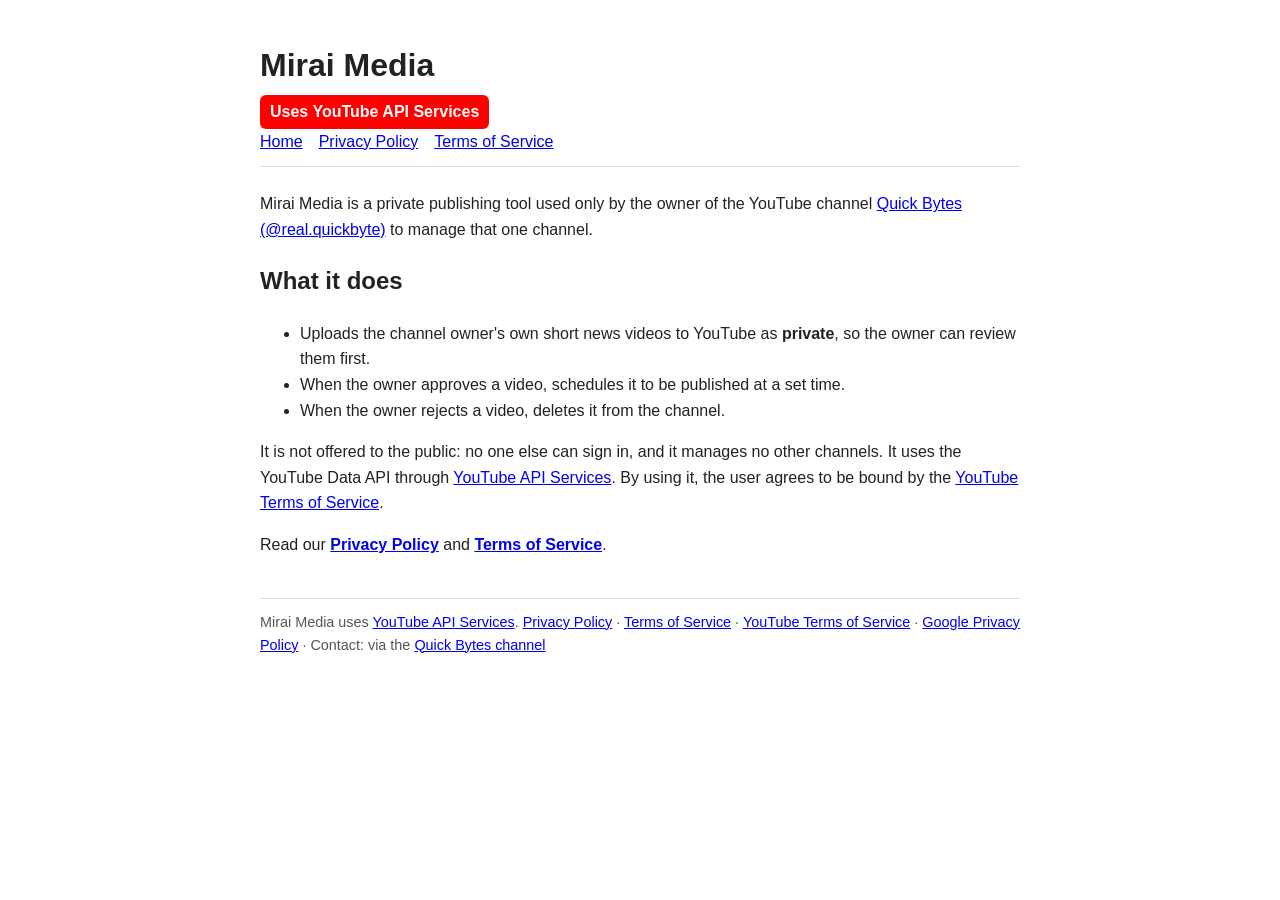
<file: index.html>
<!doctype html><html lang="en"><head><meta charset="utf-8"><meta name="viewport" content="width=device-width,initial-scale=1"><title>Mirai Media</title><link rel="stylesheet" href="style.css"></head><body>
<header><h1>Mirai Media</h1><span class="yt">Uses YouTube API Services</span><br><nav><a href="index.html">Home</a><a href="privacy.html">Privacy Policy</a><a href="terms.html">Terms of Service</a></nav></header>
<p>Mirai Media is a private publishing tool used only by the owner of the YouTube channel
<a href="https://www.youtube.com/@real.quickbyte">Quick Bytes (@real.quickbyte)</a> to manage that one channel.</p>
<h2>What it does</h2>
<ul>
<li>Uploads the channel owner's own short news videos to YouTube as <b>private</b>, so the owner can review them first.</li>
<li>When the owner approves a video, schedules it to be published at a set time.</li>
<li>When the owner rejects a video, deletes it from the channel.</li>
</ul>
<p>It is not offered to the public: no one else can sign in, and it manages no other channels.
It uses the YouTube Data API through <a href="https://developers.google.com/youtube">YouTube API Services</a>.
By using it, the user agrees to be bound by the <a href="https://www.youtube.com/t/terms">YouTube Terms of Service</a>.</p>
<p>Read our <a href="privacy.html"><b>Privacy Policy</b></a> and <a href="terms.html"><b>Terms of Service</b></a>.</p>
<footer>Mirai Media uses <a href="https://developers.google.com/youtube">YouTube API Services</a>. <a href="privacy.html">Privacy Policy</a> · <a href="terms.html">Terms of Service</a> · <a href="https://www.youtube.com/t/terms">YouTube Terms of Service</a> · <a href="https://policies.google.com/privacy">Google Privacy Policy</a> · Contact: via the <a href="https://www.youtube.com/@real.quickbyte/about">Quick Bytes channel</a></footer></body></html>
</file>
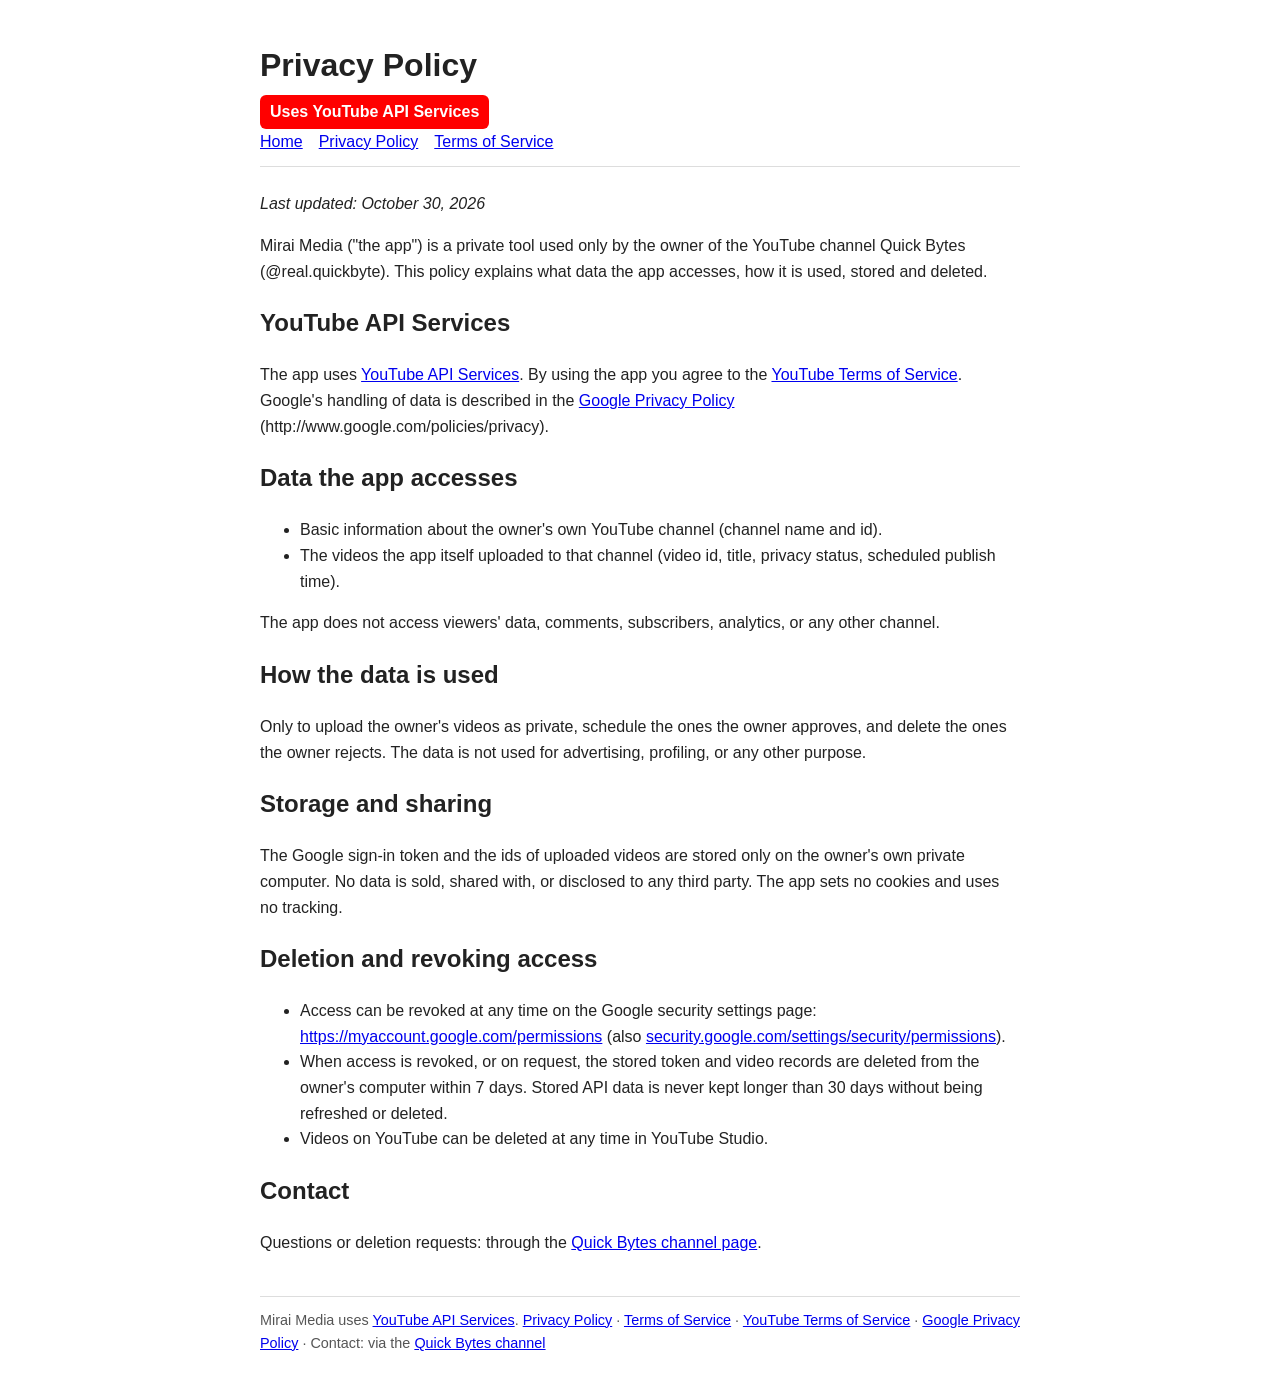
<file: privacy.html>
<!doctype html><html lang="en"><head><meta charset="utf-8"><meta name="viewport" content="width=device-width,initial-scale=1"><title>Privacy Policy — Mirai Media</title><link rel="stylesheet" href="style.css"></head><body>
<header><h1>Privacy Policy</h1><span class="yt">Uses YouTube API Services</span><br><nav><a href="index.html">Home</a><a href="privacy.html">Privacy Policy</a><a href="terms.html">Terms of Service</a></nav></header>
<p><i>Last updated: October 30, 2026</i></p>
<p>Mirai Media ("the app") is a private tool used only by the owner of the YouTube channel Quick Bytes (@real.quickbyte).
This policy explains what data the app accesses, how it is used, stored and deleted.</p>
<h2>YouTube API Services</h2>
<p>The app uses <a href="https://developers.google.com/youtube">YouTube API Services</a>. By using the app you agree to the
<a href="https://www.youtube.com/t/terms">YouTube Terms of Service</a>. Google's handling of data is described in the
<a href="https://policies.google.com/privacy">Google Privacy Policy</a> (http://www.google.com/policies/privacy).</p>
<h2>Data the app accesses</h2>
<ul>
<li>Basic information about the owner's own YouTube channel (channel name and id).</li>
<li>The videos the app itself uploaded to that channel (video id, title, privacy status, scheduled publish time).</li>
</ul>
<p>The app does not access viewers' data, comments, subscribers, analytics, or any other channel.</p>
<h2>How the data is used</h2>
<p>Only to upload the owner's videos as private, schedule the ones the owner approves, and delete the ones the owner rejects.
The data is not used for advertising, profiling, or any other purpose.</p>
<h2>Storage and sharing</h2>
<p>The Google sign-in token and the ids of uploaded videos are stored only on the owner's own private computer.
No data is sold, shared with, or disclosed to any third party. The app sets no cookies and uses no tracking.</p>
<h2>Deletion and revoking access</h2>
<ul>
<li>Access can be revoked at any time on the Google security settings page:
<a href="https://myaccount.google.com/permissions">https://myaccount.google.com/permissions</a>
(also <a href="https://security.google.com/settings/security/permissions">security.google.com/settings/security/permissions</a>).</li>
<li>When access is revoked, or on request, the stored token and video records are deleted from the owner's computer within 7 days.
Stored API data is never kept longer than 30 days without being refreshed or deleted.</li>
<li>Videos on YouTube can be deleted at any time in YouTube Studio.</li>
</ul>
<h2>Contact</h2>
<p>Questions or deletion requests: through the <a href="https://www.youtube.com/@real.quickbyte/about">Quick Bytes channel page</a>.</p>
<footer>Mirai Media uses <a href="https://developers.google.com/youtube">YouTube API Services</a>. <a href="privacy.html">Privacy Policy</a> · <a href="terms.html">Terms of Service</a> · <a href="https://www.youtube.com/t/terms">YouTube Terms of Service</a> · <a href="https://policies.google.com/privacy">Google Privacy Policy</a> · Contact: via the <a href="https://www.youtube.com/@real.quickbyte/about">Quick Bytes channel</a></footer></body></html>
</file>
<file: style.css>
body{font-family:-apple-system,Segoe UI,Roboto,sans-serif;max-width:760px;margin:40px auto;padding:0 20px;line-height:1.6;color:#222}
header{border-bottom:1px solid #ddd;padding-bottom:12px;margin-bottom:24px}
nav a{margin-right:16px}
.yt{display:inline-block;background:#ff0000;color:#fff;font-weight:700;padding:4px 10px;border-radius:6px}
footer{margin-top:40px;border-top:1px solid #ddd;padding-top:12px;font-size:.9em;color:#555}
h1{margin-bottom:4px}
</file>
